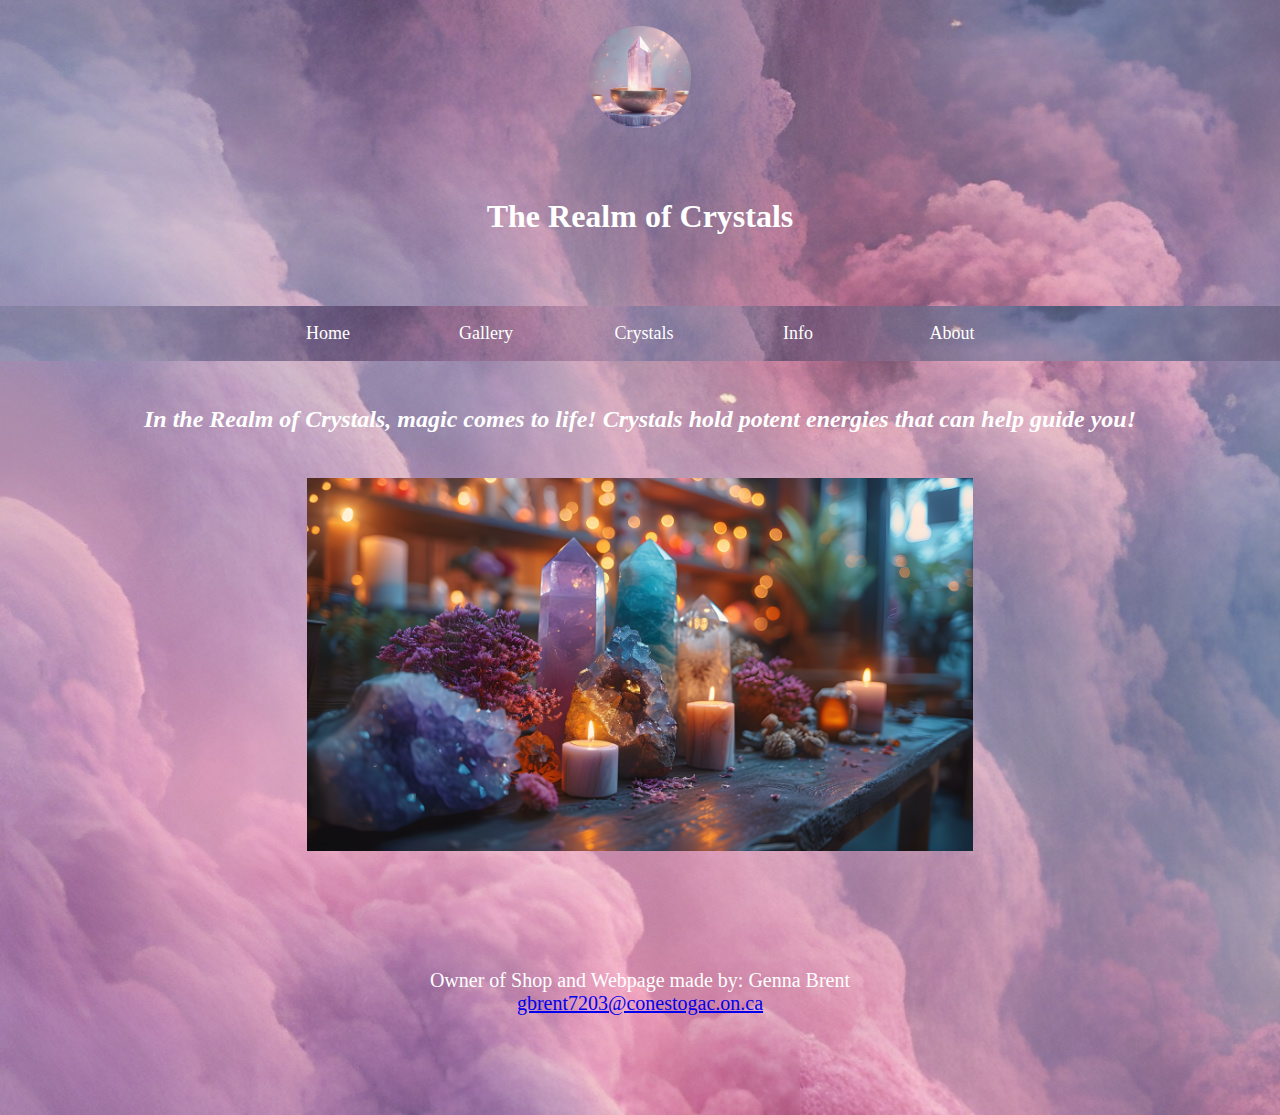
<file: index.html>
<!DOCTYPE html>
<html lang="en">

<head>
    <meta charset="UTF-8">
    <meta name="viewport" content="width=device-width, initial-scale=1.0">

    <title>Realm Of Crystals</title>
    <style>
     h2 {
            font-family: Times, serif;
            color: white;
            padding-top: 25px;
            text-align: center;
            font-style: italic;
        }
        p {
            font-family: Georgia, 'Times New Roman', Times, serif;
            color: white;
            padding-top: 49px;
            text-align: center;
            font-size: 20px;
        }
        footer {
            font-family: Georgia, 'Times New Roman', Times, serif;
            font: white;
            padding-top: 49px;
            padding-bottom: 30px;
            text-align: center;
        }
    </style>
    <link rel="stylesheet" href="stylesheet1.css">

</head>

<body>

    <img src="crystalbowl-modified.png" alt="icon" class="center" style="width: 8%;">
    <h1>The Realm of Crystals</h1>
    <nav class="navigation">
        <ul>
            <li><a href="index.html">Home</a></li>
            <li><a href="gallery.html">Gallery</a></li>
            <li><a href="crystals.html">Crystals</a></il>
            <li><a href="info.html">Info</a></il>
            <li><a href="about.html">About</a></il>
        </ul>
    </nav>


    <main>
        <h2> In the Realm of Crystals, magic comes to life! Crystals hold potent energies that can help guide you!</h1>
        <img src="gallery/crystalgallery1.jpeg" alt="CrystalShop" class="center">
        
    </main>

    <footer>
        <p>Owner of Shop and Webpage made by: Genna Brent<br>
            <a href="mailto:gbrent7203@conestogac.on.ca">gbrent7203@conestogac.on.ca</a></p>
    </footer>

</html>
</file>
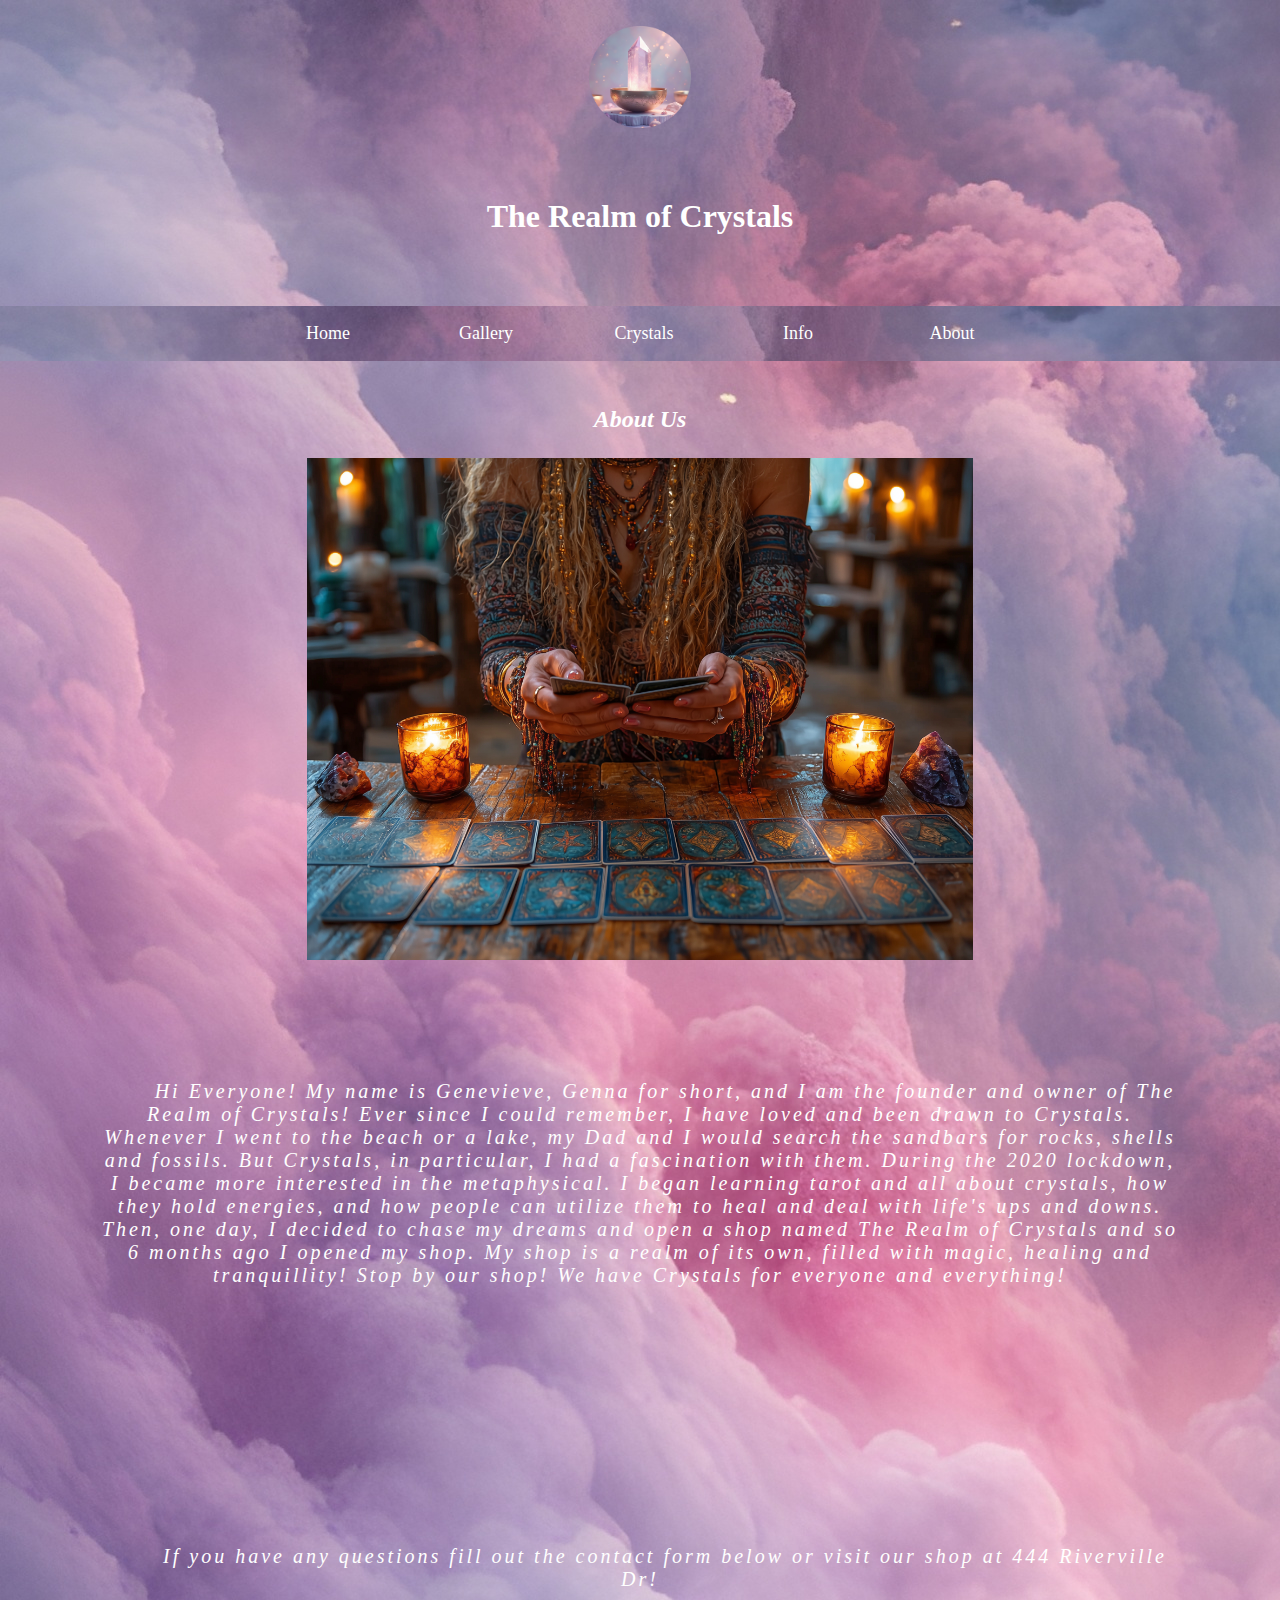
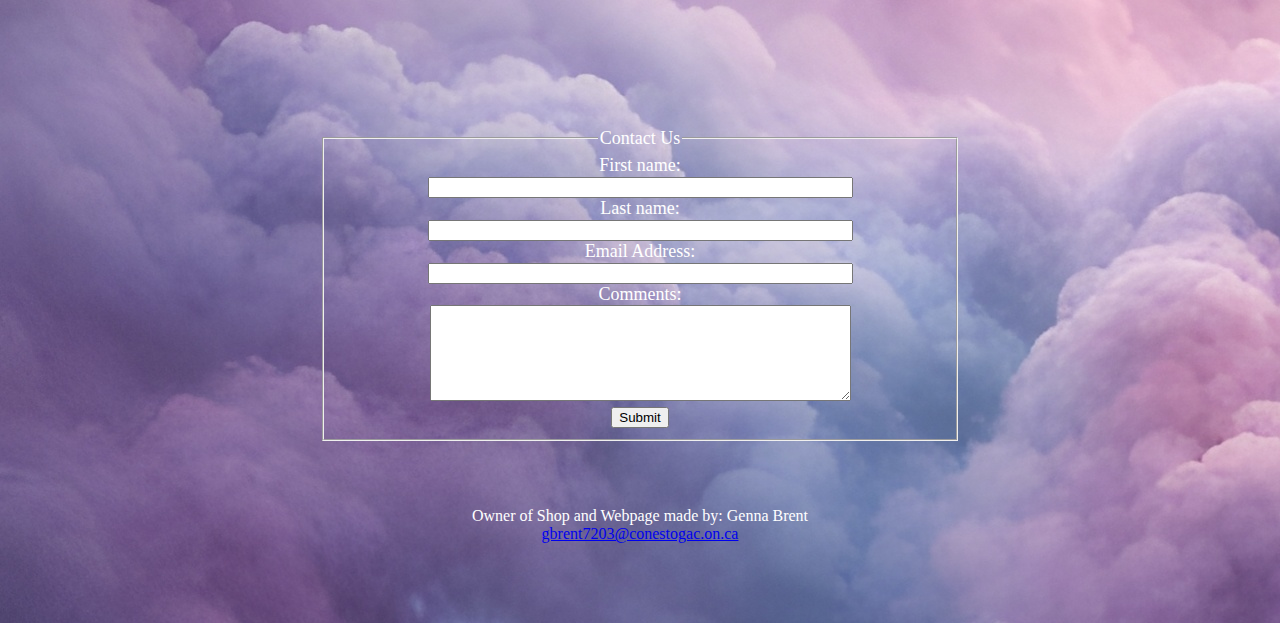
<file: about.html>
<!DOCTYPE html>
<html lang="en">

<head>
    <meta charset="UTF-8">
    <meta name="viewport" content="width=device-width, initial-scale=1.0">


    <title>Realm Of Crystals</title>
    <style>
        h2 {
            font-family: Times, serif;
            color: white;
            padding-top: 25px;
            text-align: center;
            font-style: italic;
        }

        p2 {
            font-family: Georgia, 'Times New Roman', Times, serif;
            color: white;
            padding-top: 49px;
            text-align: center;
        }

        p {
            font-family: Georgia, 'Times New Roman', Times, serif;
            color: white;
            padding: 100px;
            text-align: center;
            font-size: 20px;
            font-style: italic;
            letter-spacing: 3px;
            text-indent: 50px;
        }

        footer {
            font-family: Georgia, 'Times New Roman', Times, serif;
            color: white;
            padding-top: 49px;
            padding-bottom: 30px;
            text-align: center;
        }
    </style>
    <link rel="stylesheet" href="stylesheet4.css">

</head>

<body>

    <img src="crystalbowl-modified.png" alt="icon" class="center" style="width: 8%;">
    <h1>The Realm of Crystals</h1>
    <nav class="navigation">
        <ul>
            <li><a href="index.html">Home</a></li>
            <li><a href="gallery.html">Gallery</a></li>
            <li><a href="crystals.html">Crystals</a></il>
            <li><a href="info.html">Info</a></il>
            <li><a href="about.html">About</a></il>
        </ul>
    </nav>


    <main>
        <h2>About Us</yh1>
            <img src="store images/store5.jpeg" alt="CrystalShop" class="center">
    </main>
    <p>Hi Everyone! My name is Genevieve, Genna for short, and I am the founder and owner of The Realm of Crystals! Ever
        since I could remember, I have loved and been drawn to Crystals. Whenever I went to the beach or a
        lake, my Dad and I would search the sandbars for rocks, shells and fossils. But Crystals, in particular, I had a
        fascination with them. During the 2020 lockdown, I became more interested in the metaphysical. I began learning
        tarot
        and all about crystals, how they hold energies, and how people can utilize them to heal and deal with life's ups
        and downs. Then, one day, I decided to chase my dreams and
        open a shop named The Realm of Crystals and so 6 months ago I opened my shop. My shop is a realm of its own,
        filled with magic, healing and tranquillity! Stop by our shop! We have Crystals for everyone and everything! </p> <br>
    <p>If you have any questions fill out the contact form below or visit our shop at 444 Riverville Dr!</p>
          <form id="contact_form">
            <section>
                <fieldset>
                    <legend>Contact Us</legend>
                    <label for="fname">First name:</label><br>
                    <input type="text" id="fname" name="fname" size="50"><br>
                    <label for="lname">Last name:</label><br>
                    <input type="text" id="lname" name="lname" size="50"><br>
                    <label for="email_1">Email Address:</label><br>
                    <input type="text" id="email_1" name="email_1" size="50"><br>
                    <label for="comments">Comments:</label><br>
                    <textarea name="Comments" id="comments" rows="6" cols="50"></textarea><br>
                    <input type="submit" value="Submit">
                </fieldset>
            </section>
        </form>
        <footer>
            <p1>Owner of Shop and Webpage made by: Genna Brent<br>
                <a href="mailto:gbrent7203@conestogac.on.ca">gbrent7203@conestogac.on.ca</a>
            </p1>
        </footer>

</body>

</html>
</file>
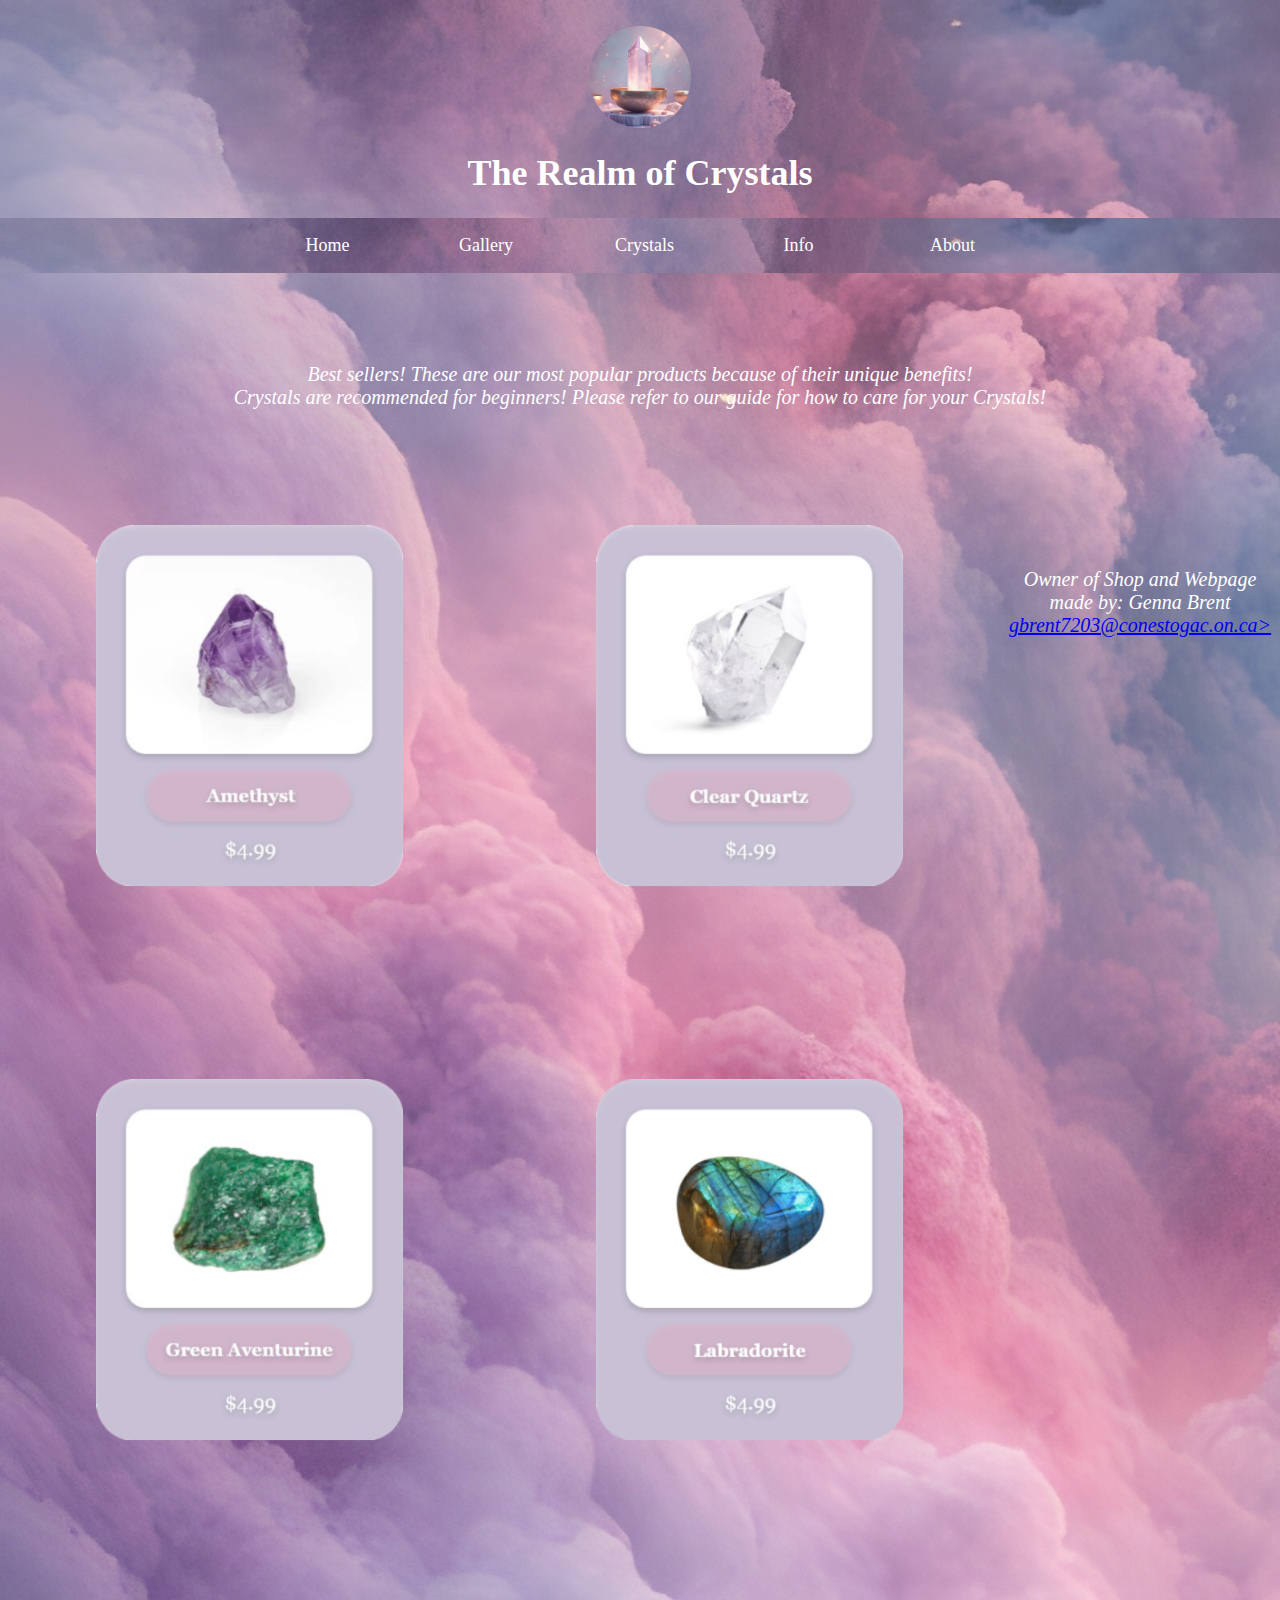
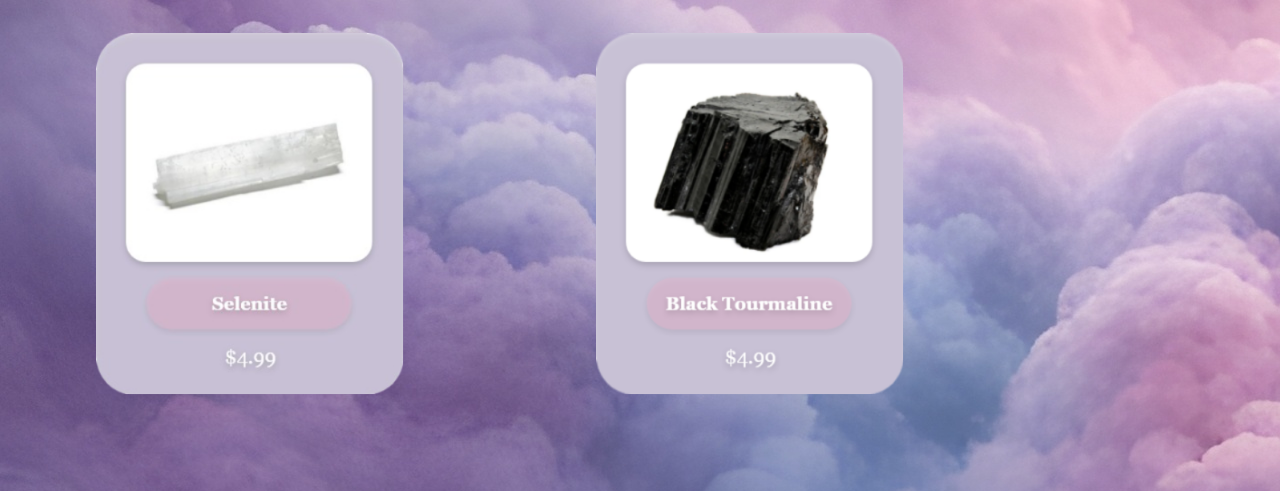
<file: crystals.html>
<!DOCTYPE html>
<html lang="en">

<head>
    <meta charset="UTF-8">
    <meta name="viewport" content="width=device-width, initial-scale=1.0">

    <title>Realm Of Crystals</title>
    <style>
     .container1 {
            float: center;
        }
        p {
            font-family: Georgia, 'Times New Roman', Times, serif;
            color: white;
            padding-top: 70px;
            text-align: center;
            font-size: 20px;
            font-style: italic;
        }
        footer {
            font-family: Georgia, 'Times New Roman', Times, serif;
            font: white;
            padding-top: 49px;
            padding-bottom: 30px;
            text-align: center;
            
        }
    </style>
    <link rel="stylesheet" href="stylesheet3.css">

</head>

<body>

    <img src="crystalbowl-modified.png" alt="icon" class="center" style="width: 8%;">
    <h1>The Realm of Crystals</h1>
    <nav class="navigation">
        <ul>
            <li><a href="index.html">Home</a></li>
            <li><a href="gallery.html">Gallery</a></li>
            <li><a href="crystals.html">Crystals</a></il>
            <li><a href="info.html">Info</a></il>
            <li><a href="about.html">About</a></il>
        </ul>
        <p>Best sellers! These are our most popular products because of their unique benefits!<br> Crystals are recommended for beginners! Please refer to our guide for how to care for your Crystals! </p>
    </nav>
    <div class="container1">
        <img src="products/amethyst.png" alt="Image 1" width="250px" class="image1">
        <img src="products/clear quartz.png" alt="Image 2" width="250px" class="image2">
        <img src="products/green aventurine.png" alt="Image 3" width="250px" class="image3">
        <img src="products/labradorite.png" alt="Image 4" width="250px" class="image4">
        <img src="products/selenite.png" alt="Image 5" width="250px" class="image5">
        <img src="products/tourmaline.png" alt="Image 6" width="250px" class="image6">
    </div>
    <main>

    </main>
    <footer>
        <p>Owner of Shop and Webpage made by: Genna Brent<br><a href="mailto:gbrent7203@conestogac.on.ca">gbrent7203@conestogac.on.ca></p>
    </footer>
</body>

</html>
</file>
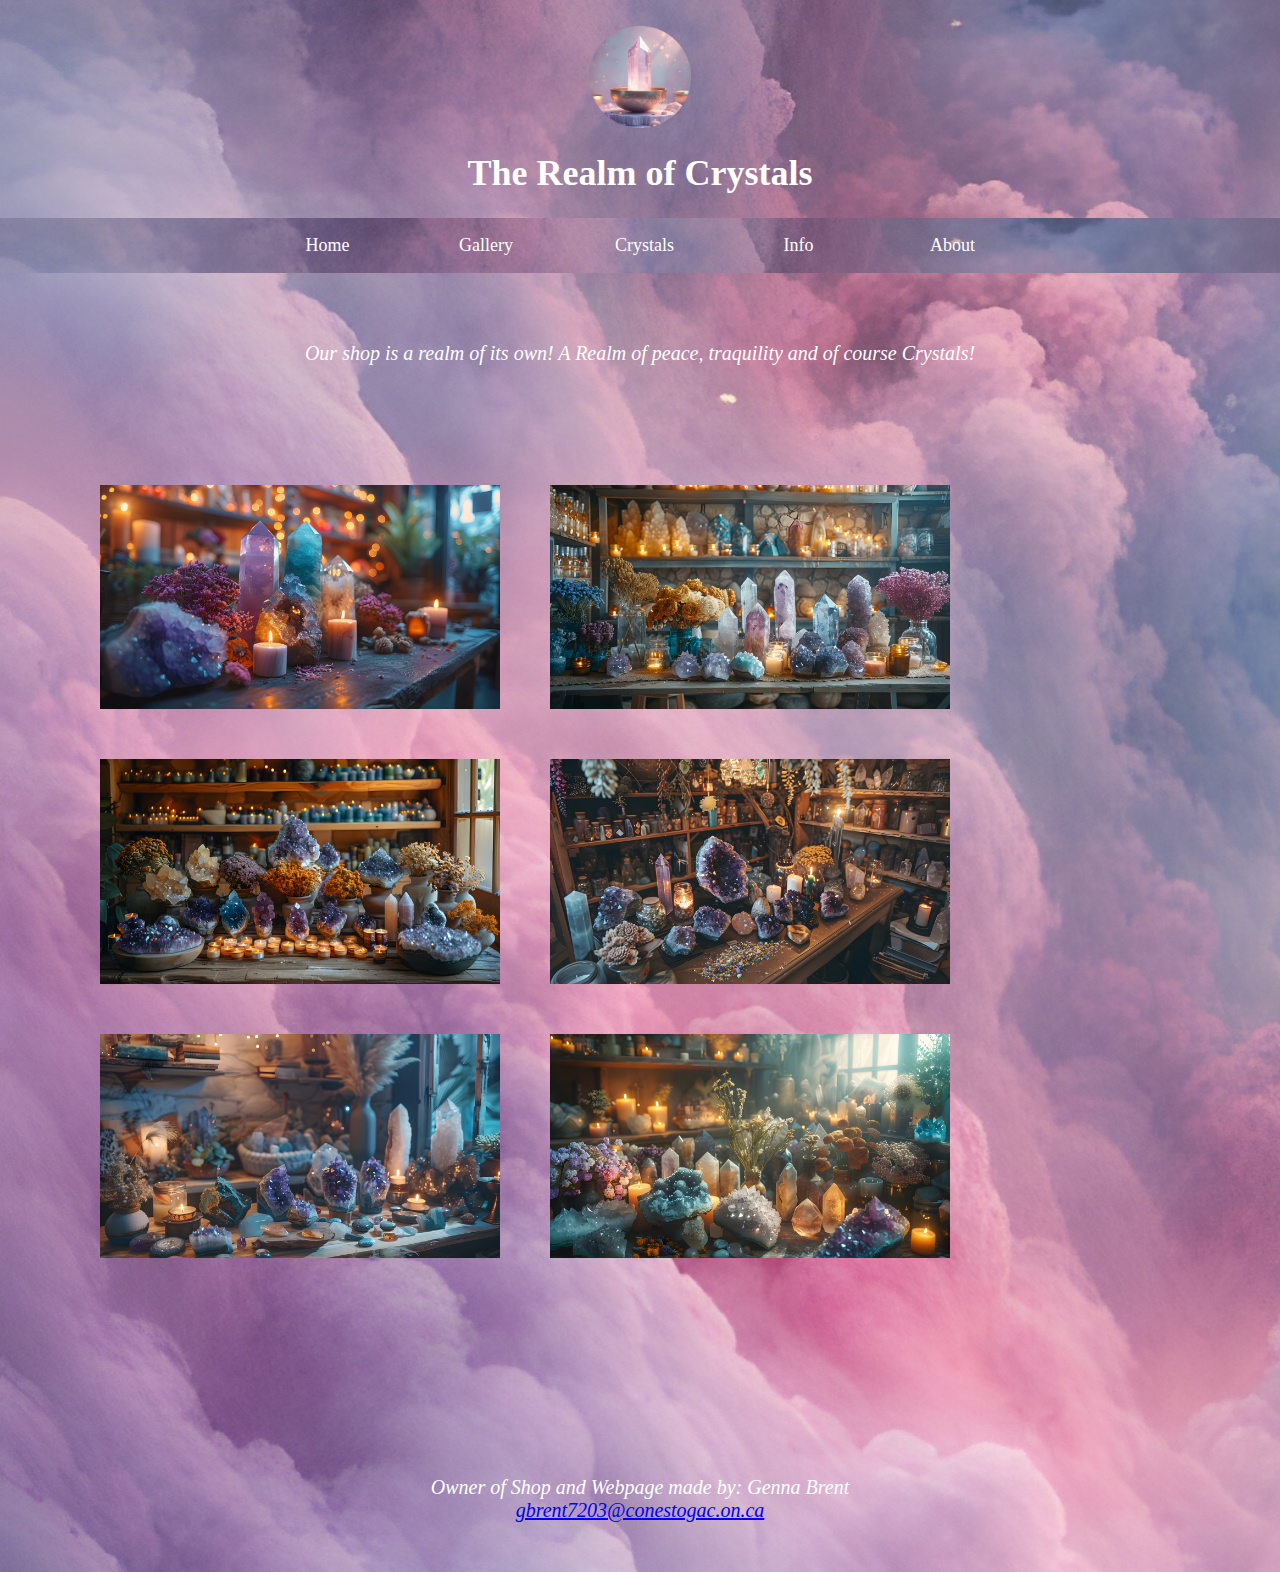
<file: gallery.html>
<!DOCTYPE html>
<html lang="en">

<head>
    <meta charset="UTF-8">
    <meta name="viewport" content="width=device-width, initial-scale=1.0">

    <title>Realm Of Crystals</title>
    <style>
        p {
            font-family: Georgia, 'Times New Roman', Times, serif;
            color: white;
            padding-top: 49px;
            text-align: center;
            font-size: 20px;
            font-style: italic;
        }
        footer {
            font-family: Georgia, 'Times New Roman', Times, serif;
            font: white;
            padding-top: 49px;
            padding-bottom: 30px;
            text-align: center;
            font-style: italic;
        }
    </style>
    <link rel="stylesheet" href="stylesheet2.css">

</head>

<body>

    <img src="crystalbowl-modified.png" alt="icon" class="center" style="width: 8%;">
    <h1>The Realm of Crystals</h1>
    <nav class="navigation">
        <ul>
            <li><a href="index.html">Home</a></li>
            <li><a href="gallery.html">Gallery</a></li>
            <li><a href="crystals.html">Crystals</a></il>
            <li><a href="info.html">Info</a></il>
            <li><a href="about.html">About</a></il>
        </ul>
        <p>Our shop is a realm of its own! A Realm of peace, traquility and of course Crystals!
        </p>
    </nav>
    <div class="container">
        <img src="gallery/crystalgallery1.jpeg" alt="Image 1" width="400px" class="image1">
        <img src="gallery/crystalgallery2.jpeg" alt="Image 2" width="400px" class="image2">
        <img src="gallery/crystalgallery3.jpeg" alt="Image 3" width="400px" class="image3">
        <img src="gallery/crystalgallery4.jpeg" alt="Image 4" width="400px" class="image4">
        <img src="gallery/crystalgallery5.jpeg" alt="Image 5" width="400px" class="image5">
        <img src="gallery/crystalgallery6.jpeg" alt="Image 6" width="400px" class="image6">
    </div>
    <main>
   
    </main>
    <footer>
        <p>Owner of Shop and Webpage made by: Genna Brent<br>
            <a href="mailto:gbrent7203@conestogac.on.ca">gbrent7203@conestogac.on.ca</a></p>
    </footer>
</body>

</html>
</file>
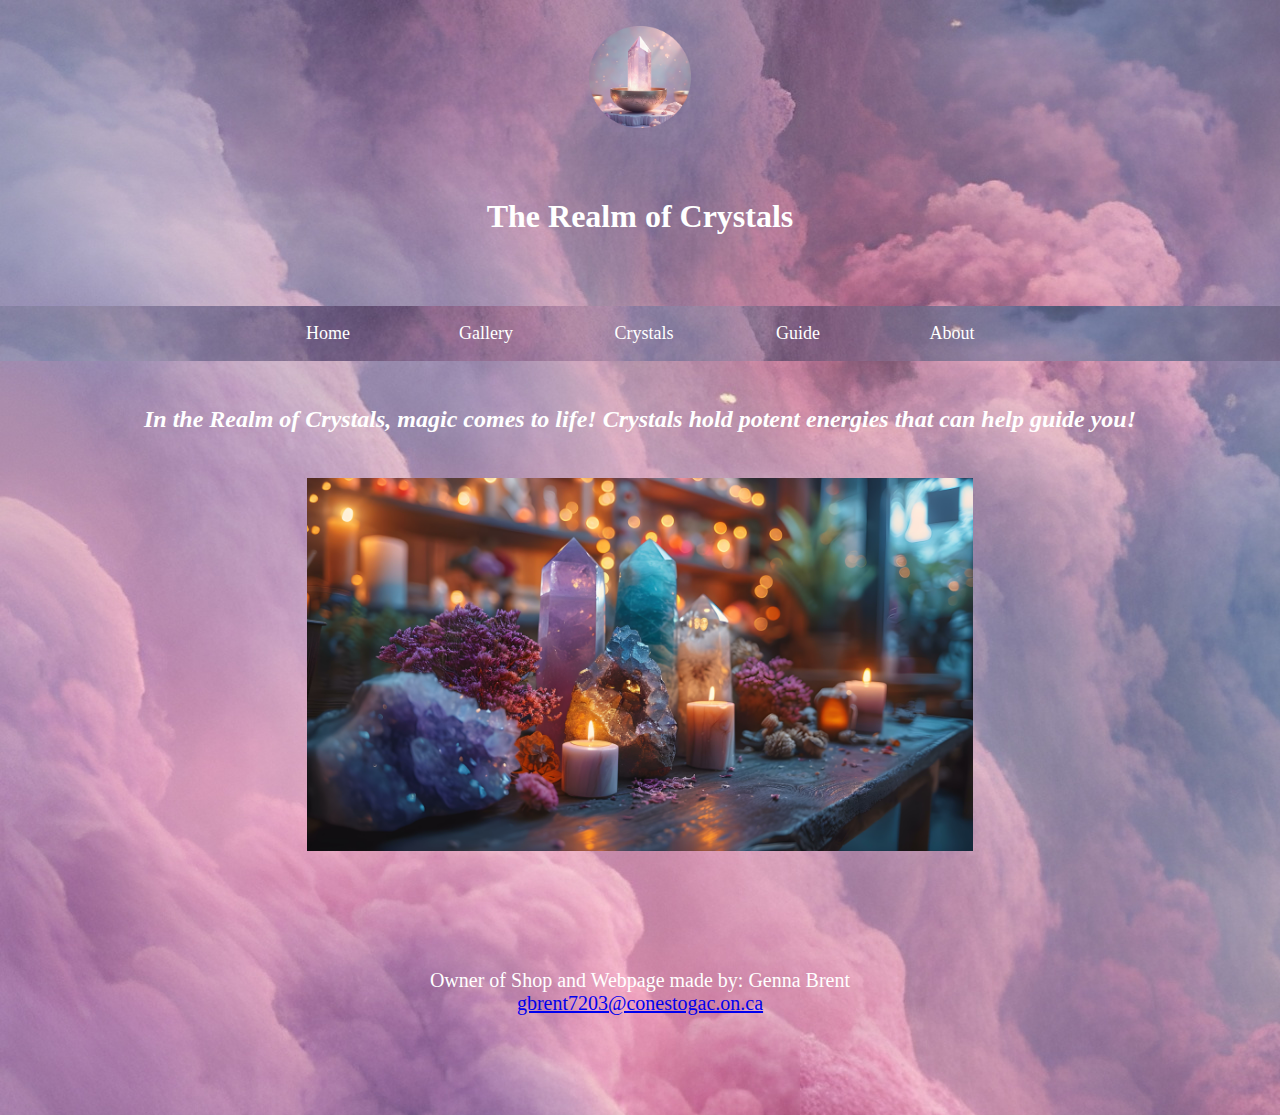
<file: home.html>
<!DOCTYPE html>
<html lang="en">

<head>
    <meta charset="UTF-8">
    <meta name="viewport" content="width=device-width, initial-scale=1.0">

    <title>Realm Of Crystals</title>
    <style>
     h2 {
            font-family: Times, serif;
            color: white;
            padding-top: 25px;
            text-align: center;
            font-style: italic;
        }
        p {
            font-family: Georgia, 'Times New Roman', Times, serif;
            color: white;
            padding-top: 49px;
            text-align: center;
            font-size: 20px;
        }
        footer {
            font-family: Georgia, 'Times New Roman', Times, serif;
            font: white;
            padding-top: 49px;
            padding-bottom: 30px;
            text-align: center;
        }
    </style>
    <link rel="stylesheet" href="stylesheet1.css">

</head>

<body>

    <img src="crystalbowl-modified.png" alt="icon" class="center" style="width: 8%;">
    <h1>The Realm of Crystals</h1>
    <nav class="navigation">
        <ul>
            <li><a href="home.html">Home</a></li>
            <li><a href="gallery.html">Gallery</a></li>
            <li><a href="crystals.html">Crystals</a></il>
            <li><a href="guide.html">Guide</a></il>
            <li><a href="info.html">About</a></il>
        </ul>
    </nav>


    <main>
        <h2> In the Realm of Crystals, magic comes to life! Crystals hold potent energies that can help guide you!</h1>
        <img src="gallery/crystalgallery1.jpeg" alt="CrystalShop" class="center">
        
    </main>

    <footer>
        <p>Owner of Shop and Webpage made by: Genna Brent<br>
            <a href="mailto:gbrent7203@conestogac.on.ca">gbrent7203@conestogac.on.ca</a></p>
    </footer>

</html>
</file>
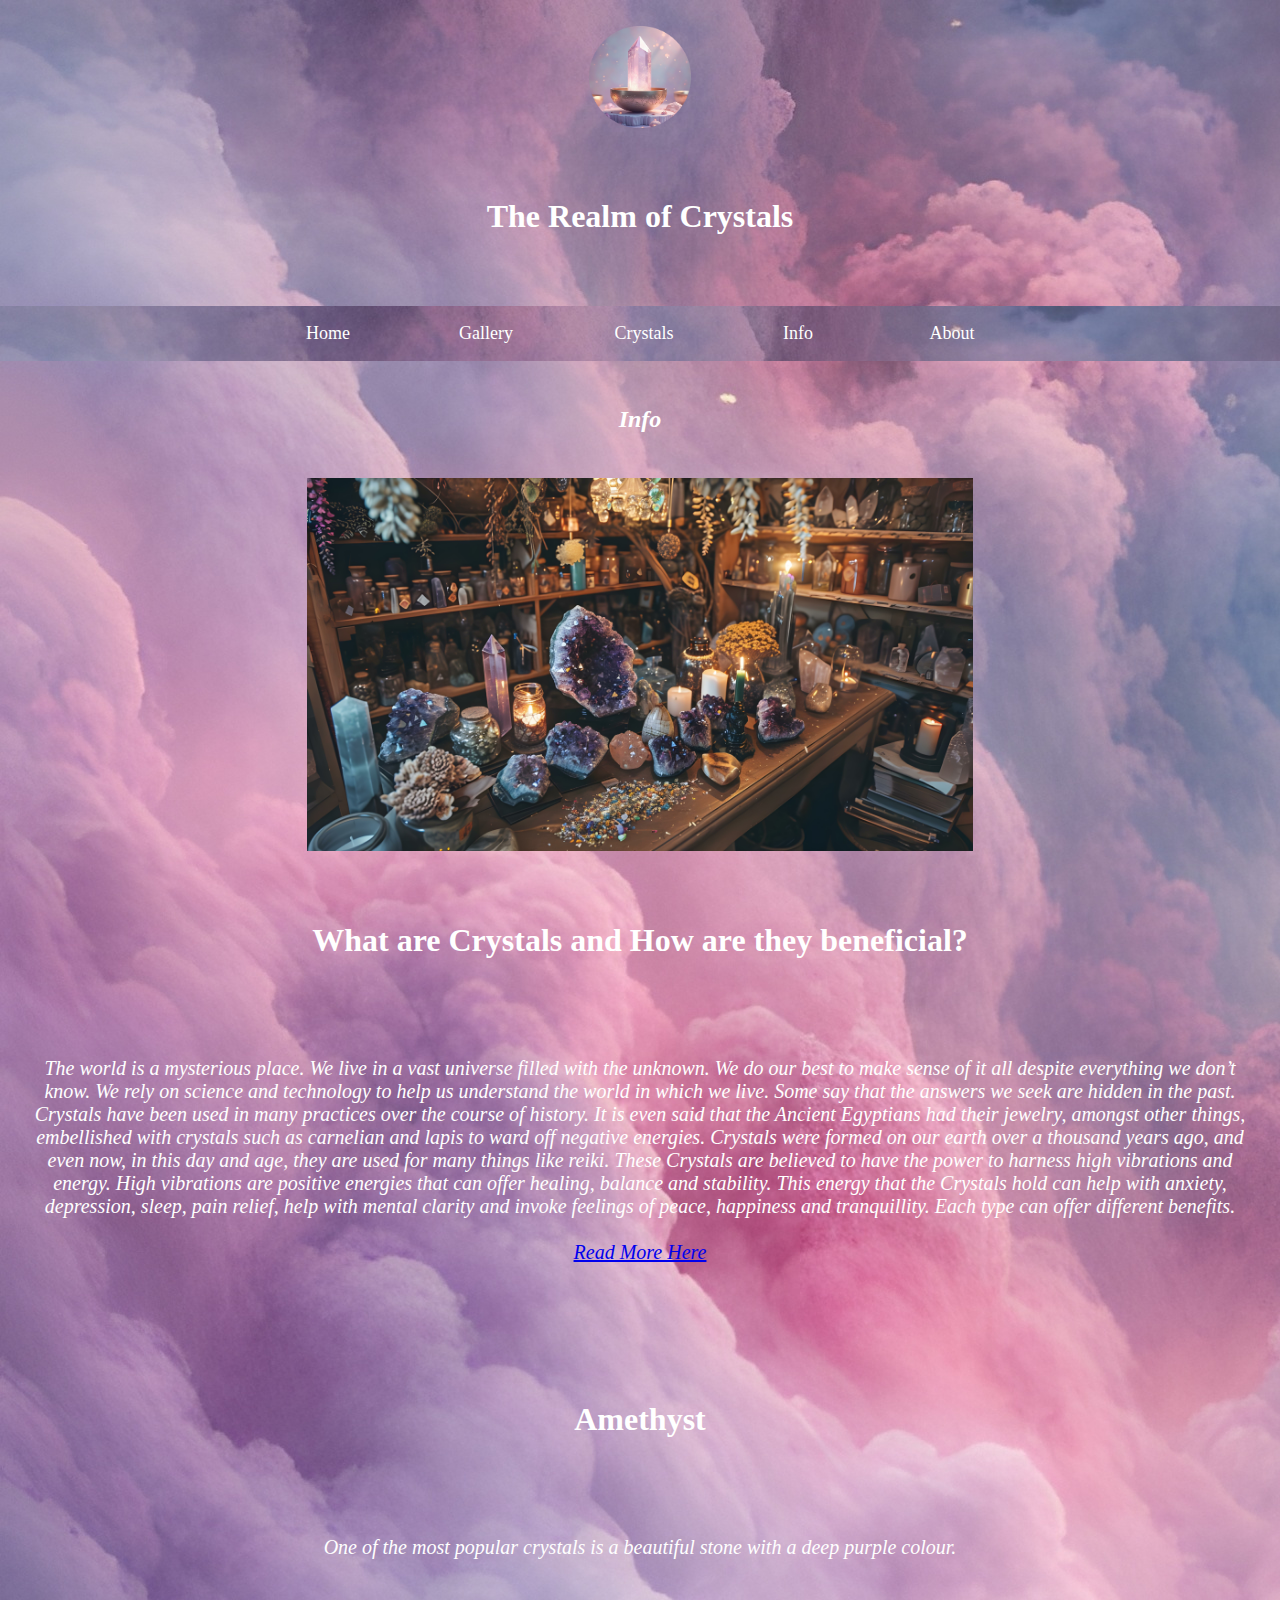
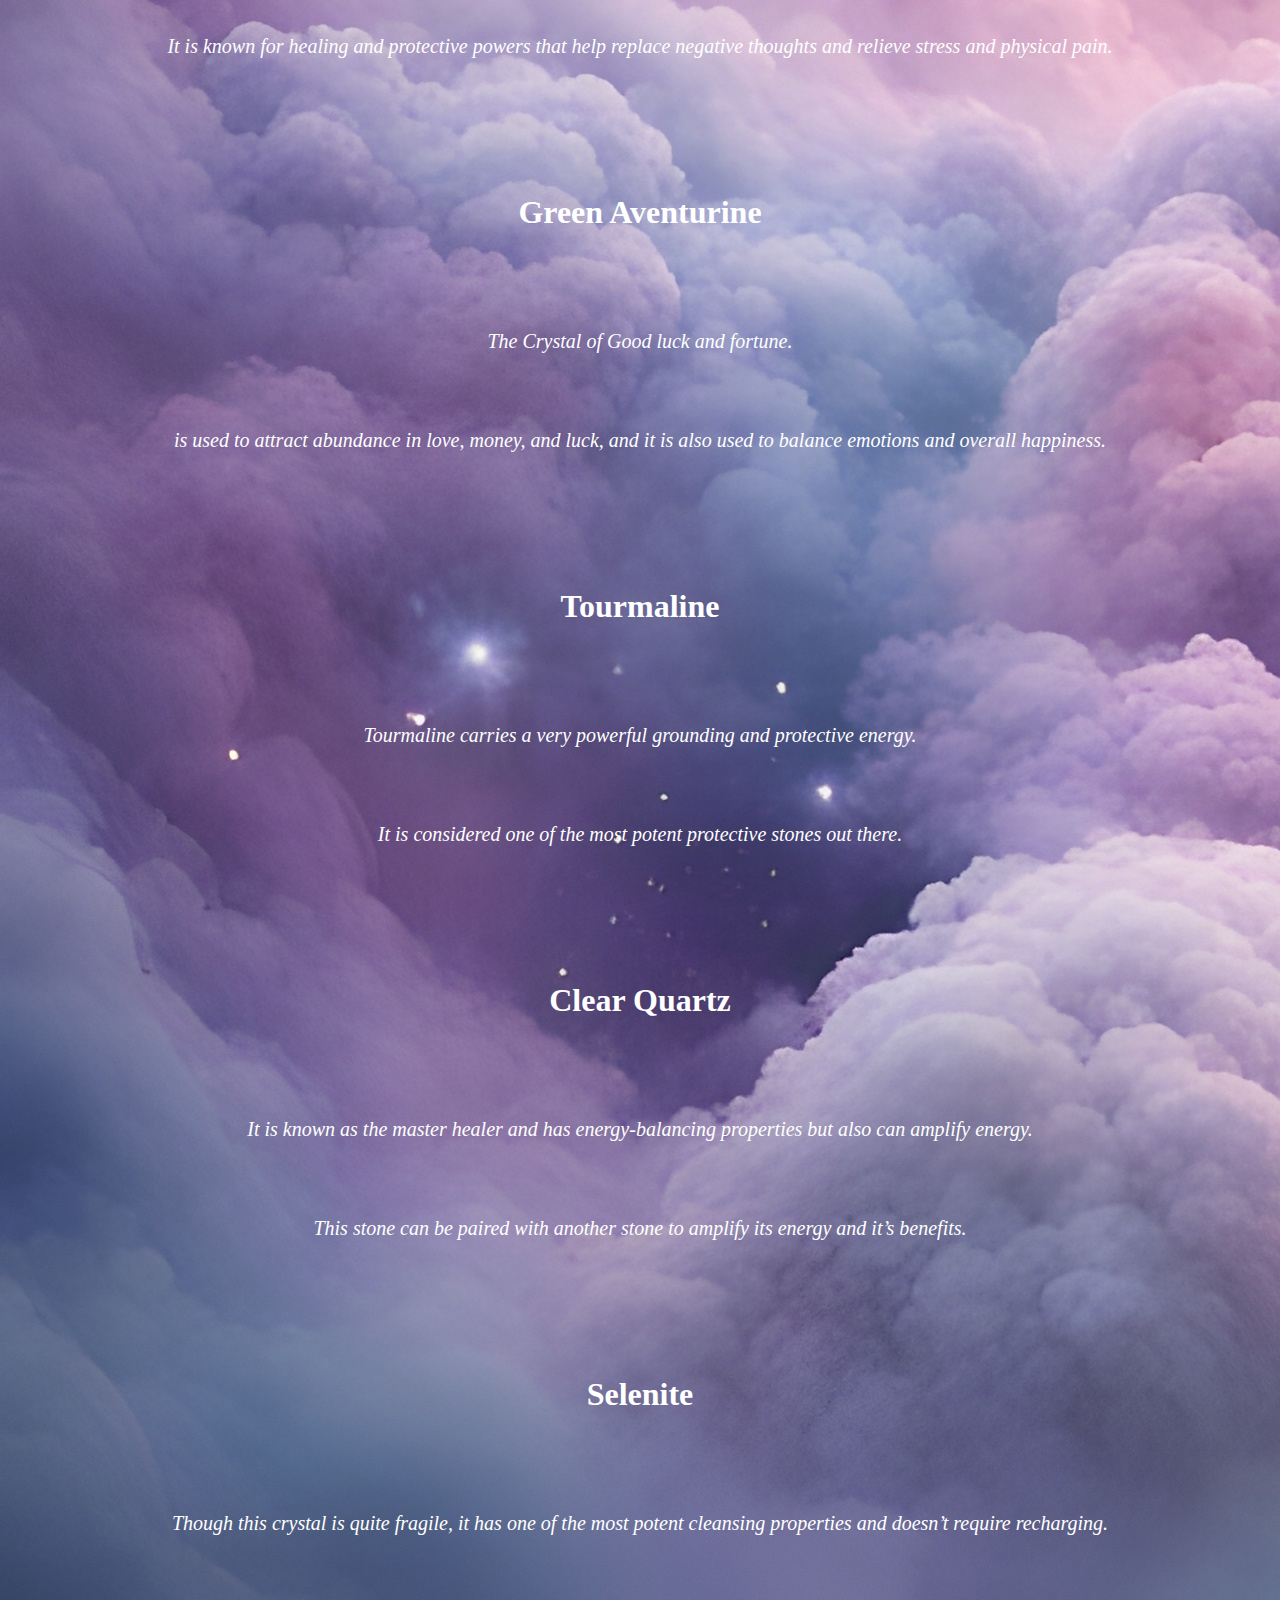
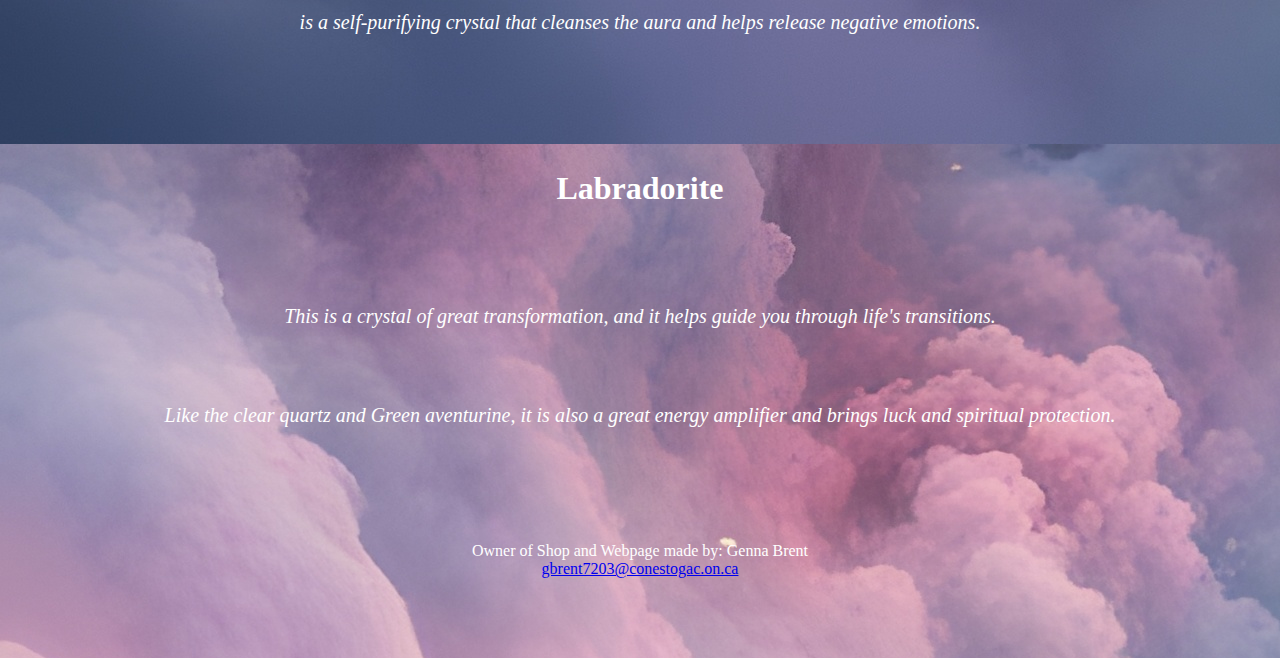
<file: info.html>
<!DOCTYPE html>
<html lang="en">

<head>
    <meta charset="UTF-8">
    <meta name="viewport" content="width=device-width, initial-scale=1.0">


    <title>Realm Of Crystals</title>
    <style>
        h2 {
            font-family: Times, serif;
            color: white;
            padding-top: 25px;
            text-align: center;
            font-style: italic;
        }

        p2 {
            font-family: Georgia, 'Times New Roman', Times, serif;
            color: white;
            padding-top: 49px;
            text-align: center;
        }

        p {
            font-family: Georgia, 'Times New Roman', Times, serif;
            color: white;
            padding: 100px;
            text-align: center;
            font-size: 20px;
            font-style: italic;
            padding: 28px;
        }

        footer {
            font-family: Georgia, 'Times New Roman', Times, serif;
            color: white;
            padding-top: 49px;
            padding-bottom: 30px;
            text-align: center;

        }
    </style>
    <link rel="stylesheet" href="stylesheet5.css">

</head>

<body>

    <img src="crystalbowl-modified.png" alt="icon" class="center" style="width: 8%;">
    <h1>The Realm of Crystals</h1>
    <nav class="navigation">
        <ul>
            <li><a href="index.html">Home</a></li>
            <li><a href="gallery.html">Gallery</a></li>
            <li><a href="crystals.html">Crystals</a></il>
            <li><a href="info.html">Info</a></il>
            <li><a href="about.html">About</a></il>
        </ul>
    </nav>


    <main>
        <h2>Info</h2>
        <img src="gallery/crystalgallery4.jpeg" alt="CrystalShop" class="center">
    </main>
    <h1>What are Crystals and How are they beneficial?</h1>
    <p>The world is a mysterious place. We live in a vast universe filled with the unknown. We do our best to make sense
        of it all despite everything we don’t know. We rely on science and technology to help us understand the world in
        which we live. Some say that the answers we seek are hidden in the past. Crystals have been used in many
        practices over the course of history. It is even said that the Ancient Egyptians had their jewelry, amongst
        other things, embellished with crystals such as carnelian and lapis to ward off negative energies. Crystals were
        formed on our earth over a thousand years ago, and even now, in this day and age, they are used for many things
        like reiki. These Crystals are believed to have the power to harness high vibrations and energy. High vibrations
        are positive energies that can offer healing, balance and stability. This energy that the Crystals hold can help
        with anxiety, depression, sleep, pain relief, help with mental clarity and invoke feelings of peace, happiness
        and tranquillity. Each type can offer different benefits.
        <br><br><a href="https://thecrystalcouncil.com/crystals">Read More Here</a>
    </p>
    <br>
    <h1>Amethyst</h1>
    <p>One of the most popular crystals is a beautiful stone with a deep purple colour. </p> 
    <p> It is known for healing and
        protective powers that help replace negative thoughts and relieve stress and physical pain.</p><br>
    <h1>Green Aventurine</h1>
    <p>The Crystal of Good luck and fortune. </p> <p> is used to attract abundance in love, money, and luck, and it is also
        used to balance emotions and overall happiness.</p><br>
    <h1>Tourmaline</h1>
    <p>Tourmaline carries a very powerful grounding and protective energy. </p> <P>It is considered one of the most potent
        protective stones out there.</p><br>
    <h1>Clear Quartz</h1>
    <p>It is known as the master healer and has energy-balancing properties but also can amplify energy. </p><p> This stone can
        be paired with another stone to amplify its energy and it’s benefits.</p><br>
    <h1>Selenite</h1>
    <p>Though this crystal is quite fragile, it has one of the most potent cleansing properties and doesn’t require
        recharging. </p> <p> is a self-purifying crystal that cleanses the aura and helps release negative emotions.</p>
    <br>
    <h1>Labradorite</h1>
    <p>This is a crystal of great transformation, and it helps guide you through life's transitions.</p> <p> Like the clear
        quartz and Green aventurine, it is also a great energy amplifier and brings luck and spiritual protection.</p>
    <br>

    <footer>
        <p1>Owner of Shop and Webpage made by: Genna Brent<br>
            <a href="mailto:gbrent7203@conestogac.on.ca">gbrent7203@conestogac.on.ca</a>
        </p1>
    </footer>

</body>

</html>
</file>
<file: stylesheet1.css>
h3 {
    text-align: center;
    padding: 2%;
}
h1 {
    padding: 49px;
}
.icon {
padding: 50%;
}
h1 {
    text-align: center;
    font-family: Georgia, 'Times New Roman', Times, serif;
    color: white
}
.center {
    display: block;
    margin-left: auto;
    margin-right: auto;
    width: 52%;
    height: 10%;
    padding-top: 2%;
}

.navigation ul {
    list-style-type: none;
    background-image: url(background.jpeg);
    text-align: center;
    overflow: hidden;
    padding: 0%;
    margin: 0%;
}

.navigation a {
    color: white;
    padding: 17px;
    width: 120px;
    font-size: 18px;
    font-family: Georgia, 'Times New Roman', Times, serif;
    display: block;
    text-align: center;
    text-decoration: none;
}

.navigation li {
    float: center;
    display: inline-flex;
}

body {
    margin: 0%;
    padding: 0%;
    padding-bottom: 50px;
    background-image: url(background.jpeg);
    text-wrap: wrap;
}
/* Main layout above */
</file>
<file: stylesheet4.css>
h3 {
    text-align: center;
    padding: 2%;
}
h1 {
    padding: 49px;
}
.icon {
padding: 50%;
}
h1 {
    text-align: center;
    font-family: Georgia, 'Times New Roman', Times, serif;
    color: white
}
.center {
    display: block;
    margin-left: auto;
    margin-right: auto;
    width: 52%;
    height: 10%;
    padding-top: 2%;
}

.navigation ul {
    list-style-type: none;
    background-image: url(background.jpeg);
    text-align: center;
    overflow: hidden;
    padding: 0%;
    margin: 0%;
}

.navigation a {
    color: white;
    padding: 17px;
    width: 120px;
    font-size: 18px;
    font-family: Georgia, 'Times New Roman', Times, serif;
    display: block;
    text-align: center;
    text-decoration: none;
}

.navigation li {
    float: center;
    display: inline-flex;
}

body {
    margin: 0%;
    padding: 0%;
    padding-bottom: 50px;
    background-image: url(background.jpeg);
    text-wrap: wrap;
}
/* Main layout above */
.form-container {
    display: flex;
    justify-content: center;
    align-items: center;
    min-height: 100vh; 
}
form {
    color: white;
    padding: 17px;
        margin: 0 auto; 
        width:50%;
    font-size: 18px;
    font-family: Georgia, 'Times New Roman', Times, serif;
    display: block;
    text-align: center;
    text-decoration: none;
}
.input{
    width: 300px;
    height: 50px;
}
</file>
<file: stylesheet3.css>
h3 {
    text-align: center;
    padding: 2%;
}

.icon {
    padding: 50%;
}

h1 {
    text-align: center;
    font-family: Georgia, 'Times New Roman', Times, serif;
    color: white
}

.center {
    display: block;
    margin-left: auto;
    margin-right: auto;
    width: 52%;
    padding-top: 2%;
}

.navigation ul {
    list-style-type: none;
    background-image: url(background.jpeg);
    text-align: center;
    overflow: hidden;
    padding: 0%;
    margin: 0%;
}

.navigation a {
    color: white;
    padding: 17px;
    width: 120px;
    font-size: 18px;
    font-family: Georgia, 'Times New Roman', Times, serif;
    display: block;
    text-align: center;
    text-decoration: none;
}

.navigation li {
    float: center;
    display: inline-flex;
}

body {
    margin: 0%;
    padding: 0%;
    background-image: url(background.jpeg);
    font-size: large;
    text-align: center;
    text-wrap: wrap;
}

/* Main layout above */
.container1 img {
    display: flex;
    flex-wrap: wrap;
    gap: 50px;
    padding: 96px;
    width: 308px;
    height: 362px;
    float: left;
}
</file>
<file: stylesheet2.css>
h3 {
    text-align: center;
    padding: 2%;
}

.icon {
    padding: 50%;
}

h1 {
    text-align: center;
    font-family: Georgia, 'Times New Roman', Times, serif;
    color: white
}

.center {
    display: block;
    margin-left: auto;
    margin-right: auto;
    width: 52%;
    padding-top: 2%;
}

.navigation ul {
    list-style-type: none;
    background-image: url(background.jpeg);
    text-align: center;
    overflow: hidden;
    padding: 0%;
    margin: 0%;
}

.navigation a {
    color: white;
    padding: 17px;
    width: 120px;
    font-size: 18px;
    font-family: Georgia, 'Times New Roman', Times, serif;
    display: block;
    text-align: center;
    text-decoration: none;
}

.navigation li {
    float: center;
    display: inline-flex;
}

body {
    margin: 0%;
    padding: 0%;
    background-image: url(background.jpeg);
    font-size: large;
    text-wrap: wrap;
}

/* main layout */
.container {
    display: flex;
    flex-wrap: wrap;
    gap: 50px;
    padding: 100px;
}
</file>
<file: stylesheet5.css>
h3 {
    text-align: center;
    padding: 2%;
}
h1 {
    padding: 49px;
}
.icon {
padding: 50%;
}
h1 {
    text-align: center;
    font-family: Georgia, 'Times New Roman', Times, serif;
    color: white
}
.center {
    display: block;
    margin-left: auto;
    margin-right: auto;
    width: 52%;
    height: 10%;
    padding-top: 2%;
}

.navigation ul {
    list-style-type: none;
    background-image: url(background.jpeg);
    text-align: center;
    overflow: hidden;
    padding: 0%;
    margin: 0%;
}

.navigation a {
    color: white;
    padding: 17px;
    width: 120px;
    font-size: 18px;
    font-family: Georgia, 'Times New Roman', Times, serif;
    display: block;
    text-align: center;
    text-decoration: none;
}

.navigation li {
    float: center;
    display: inline-flex;
}

body {
    margin: 0%;
    padding: 0%;
    padding-bottom: 50px;
    background-image: url(background.jpeg);
    text-wrap: wrap;
}
/* Main layout above */
</file>
